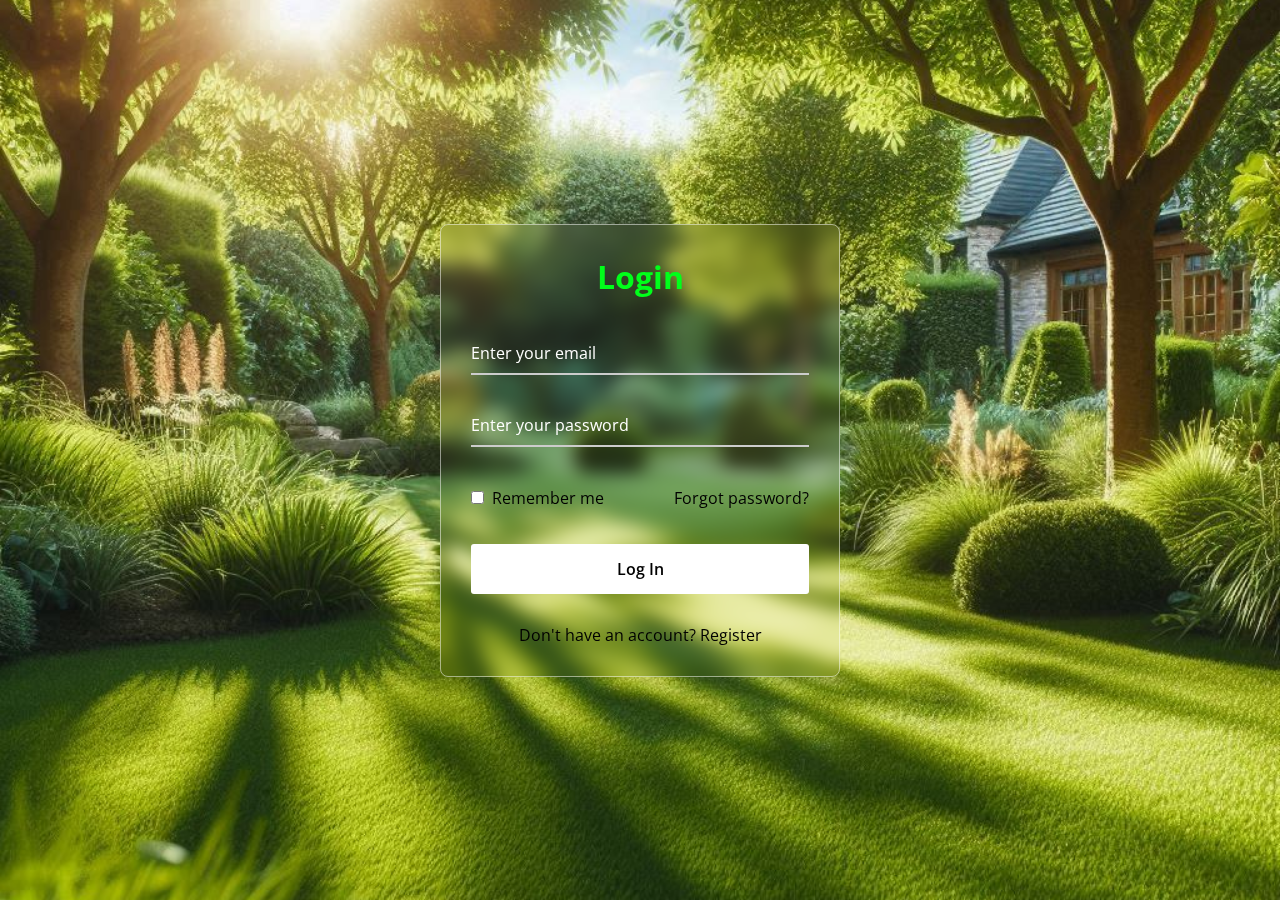
<file: login.html>
<!DOCTYPE html>
<!-- Coding By CodingNepal - www.codingnepalweb.com -->
<html>
<head>
  <meta charset="UTF-8">
  <meta name="viewport" content="width=device-width, initial-scale=1.0">
  <title>login ETR</title>
  <link rel="stylesheet" href="style.css">
</head>
<body>
  <div class="wrapper">
    <form action="#">
      <h2>Login</h2>
        <div class="input-field">
        <input type="text" required>
        <label>Enter your email</label>
      </div>
      <div class="input-field">
        <input type="password" required>
        <label>Enter your password</label>
      </div>
      <div class="forget">
        <label for="remember">
          <input type="checkbox" id="remember">
          <p>Remember me</p>
        </label>
        <a href="#">Forgot password?</a>
      </div>
      <button type="submit">Log In</button>
      <div class="register">
        <p>Don't have an account? <a href="register.html">Register</a></p>
      </div>
    </form>
  </div>
</body>
</html>
</file>
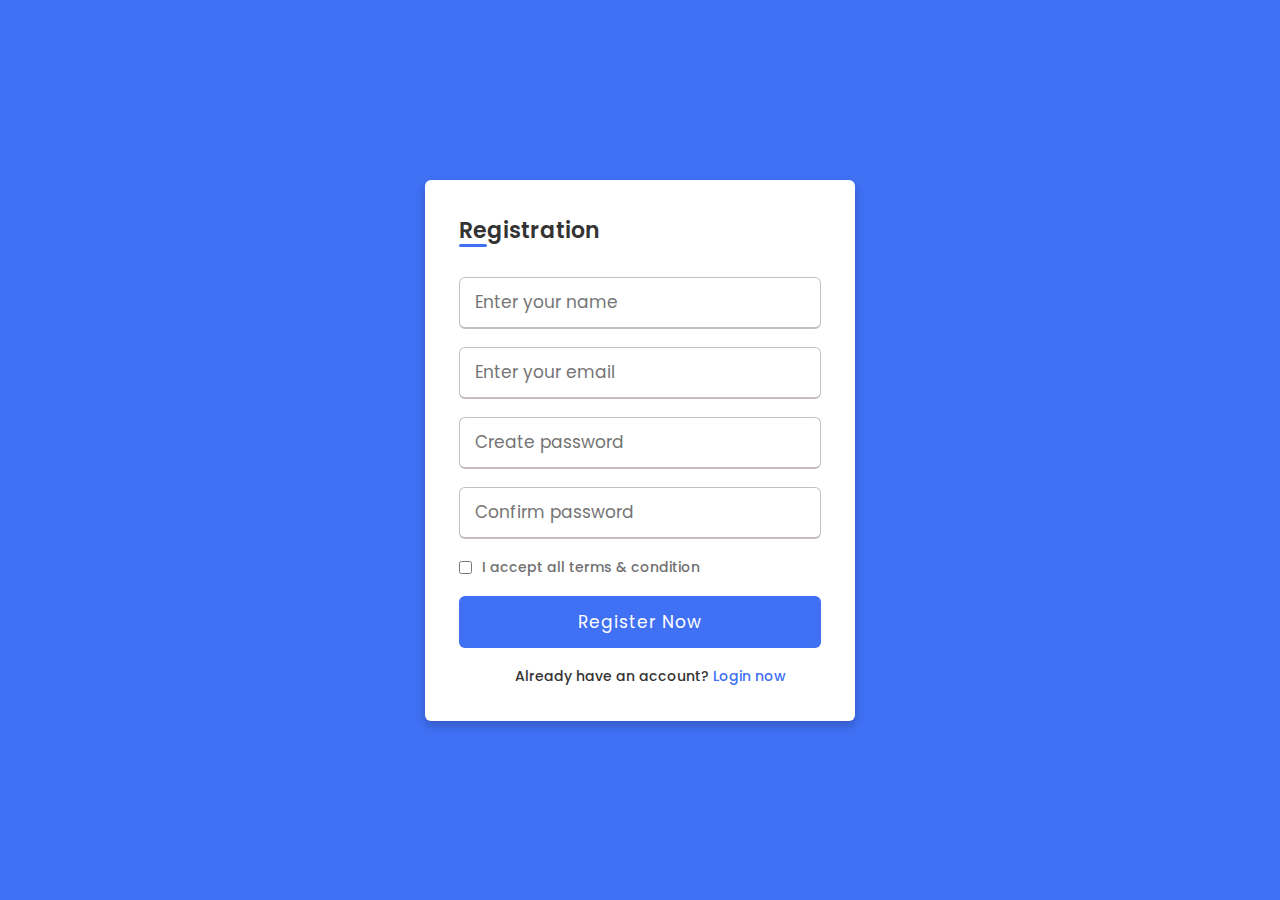
<file: register.html>
<!DOCTYPE html>

<html lang="en" dir="ltr">
  <head>
    <meta charset="UTF-8">
    <meta name="viewport" content="width=device-width, initial-scale=1.0">
    <title> Registration </title>
    <link rel="stylesheet" href="register.css">
   </head>
<body>
  <div class="wrapper">
    <h2>Registration</h2>
    <form action="#">
      <div class="input-box">
        <input type="text" placeholder="Enter your name" required>
      </div>
      <div class="input-box">
        <input type="text" placeholder="Enter your email" required>
      </div>
      <div class="input-box">
        <input type="password" placeholder="Create password" required>
      </div>
      <div class="input-box">
        <input type="password" placeholder="Confirm password" required>
      </div>
      <div class="policy">
        <input type="checkbox">
        <h3>I accept all terms & condition</h3>
      </div>
      <div class="input-box button">
        <input type="Submit" value="Register Now">
      </div>
      <div class="text">
        <h3>Already have an account? <a href="login.html">Login now</a></h3>
      </div>
    </form>
  </div>

</body>
</html>
</file>
<file: style.css>
@import url("https://fonts.googleapis.com/css2?family=Open+Sans:wght@200;300;400;500;600;700&display=swap");

* {
  margin: 0;
  padding: 0;
  box-sizing: border-box;
  font-family: "Open Sans", sans-serif;
}

body {
  display: flex;
  align-items: center;
  justify-content: center;
  min-height: 100vh;
  width: 100%;
  padding: 0 10px;
}

body::before {
  content: "";
  position: absolute;
  width: 100%;
  height: 100%;
  background: url("bglogin.jpeg"), #000;
  background-position: center;
  background-size: cover;
}

.wrapper {
  width: 400px;
  border-radius: 8px;
  padding: 30px;
  text-align: center;
  border: 1px solid rgba(255, 255, 255, 0.5);
  backdrop-filter: blur(9px);
  -webkit-backdrop-filter: blur(9px);
 
}

form {
  display: flex;
  flex-direction: column;
}

h2 {
  font-size: 2rem;
  margin-bottom: 20px;
  color: #00ff1a;
}
h2:hover{
  color: #1bd95a;
}
.input-field {
  position: relative;
  border-bottom: 2px solid #ccc;
  margin: 15px 0;
 
}

.input-field label {
  position: absolute;
  top: 50%;
  left: 0;
  transform: translateY(-50%);
  color: #fff;
  font-size: 16px;
  pointer-events: none;
  transition: 0.15s ease;
}

.input-field input {
  width: 100%;
  height: 40px;
  background: transparent;
  border: none;
  outline: none;
  font-size: 16px;
  color: #fff;
}

.input-field input:focus~label,
.input-field input:valid~label {
  font-size: 0.8rem;
  top: 10px;
  transform: translateY(-120%);
}

.forget {
  display: flex;
  align-items: center;
  justify-content: space-between;
  margin: 25px 0 35px 0;
  color: #fff;
}

#remember {
  color: #fff;
}

.forget label {
  display: flex;
  align-items: center;
}

.forget label p {
  margin-left: 8px;
  color: #000;
}

.wrapper a {
  color: #000;
  text-decoration: none;
}

.wrapper a:hover {
  text-decoration: underline;
}

button {
  background: #fff;
  color: #000;
  font-weight: 600;
  border: none;
  padding: 12px 20px;
  cursor: pointer;
  border-radius: 3px;
  font-size: 16px;
  border: 2px solid transparent;
  transition: 0.3s ease;
}

button:hover {
  color: #fff;
  border-color: #fff;
  background: rgba(255, 255, 255, 0.15);
}

.register {
  text-align: center;
  margin-top: 30px;
  color: #000;
}
</file>
<file: register.css>
@import url('https://fonts.googleapis.com/css?family=Poppins:400,500,600,700&display=swap');
*{
  margin: 0;
  padding: 0;
  box-sizing: border-box;
  font-family: 'Poppins', sans-serif;
}
body{
  min-height: 100vh;
  display: flex;
  align-items: center;
  justify-content: center;
  background: #4070f4;
}
.wrapper{
  position: relative;
  max-width: 430px;
  width: 100%;
  background: #fff;
  padding: 34px;
  border-radius: 6px;
  box-shadow: 0 5px 10px rgba(0,0,0,0.2);
}
.wrapper h2{
  position: relative;
  font-size: 22px;
  font-weight: 600;
  color: #333;
}
.wrapper h2::before{
  content: '';
  position: absolute;
  left: 0;
  bottom: 0;
  height: 3px;
  width: 28px;
  border-radius: 12px;
  background: #4070f4;
}
.wrapper form{
  margin-top: 30px;
}
.wrapper form .input-box{
  height: 52px;
  margin: 18px 0;
}
form .input-box input{
  height: 100%;
  width: 100%;
  outline: none;
  padding: 0 15px;
  font-size: 17px;
  font-weight: 400;
  color: #333;
  border: 1.5px solid #C7BEBE;
  border-bottom-width: 2.5px;
  border-radius: 6px;
  transition: all 0.3s ease;
}
.input-box input:focus,
.input-box input:valid{
  border-color: #4070f4;
}
form .policy{
  display: flex;
  align-items: center;
}
form h3{
  color: #707070;
  font-size: 14px;
  font-weight: 500;
  margin-left: 10px;
}
.input-box.button input{
  color: #fff;
  letter-spacing: 1px;
  border: none;
  background: #4070f4;
  cursor: pointer;
}
.input-box.button input:hover{
  background: #0e4bf1;
}
form .text h3{
 color: #333;
 width: 100%;
 text-align: center;
}
form .text h3 a{
  color: #4070f4;
  text-decoration: none;
}
form .text h3 a:hover{
  text-decoration: underline;
}
</file>
